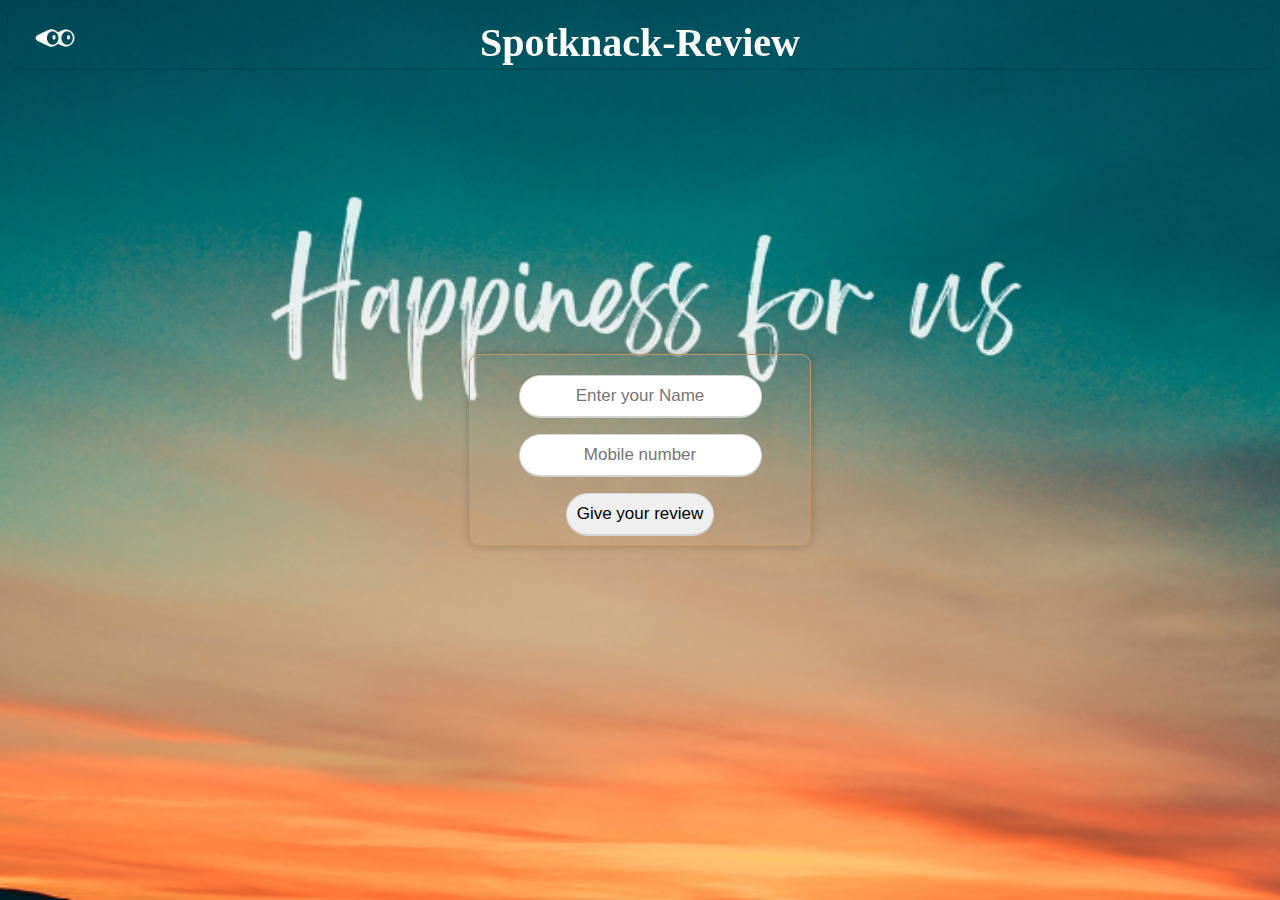
<file: index.html>
<!DOCTYPE html>
<html lang="en">
<head>
    <meta charset="UTF-8">
    <meta name="viewport" content="width=device-width, initial-scale=1.0">
    <title>Spotknack-Review</title>
    <link rel="stylesheet" type="text/css" href="assets/style.css" />
    <link rel="icon" href="assets/images/spt-removebg-preview (1).png" alt="Spotknack">
   
</head>
<body>
<div class="head">
    <nav>
      
   <h1 class="h1">Spotknack-Review</h1>
    <img src="assets/images/logo.png" class="im"/>
</nav>
</div>
<br>
<br>
<br>
<div class="container">
  <form id="myform">
    <div class="contents">
      <input type="text" class="name" placeholder="Enter your Name" required ><p></p>
      <input type="text" class="number" placeholder="Mobile number" required ><p></p>
      <input type="submit" class="submit" value="Give your review">
      
  </form>


</div>

</body>
<script src="/assets/script.js">
    
    </script>

</html>
</file>
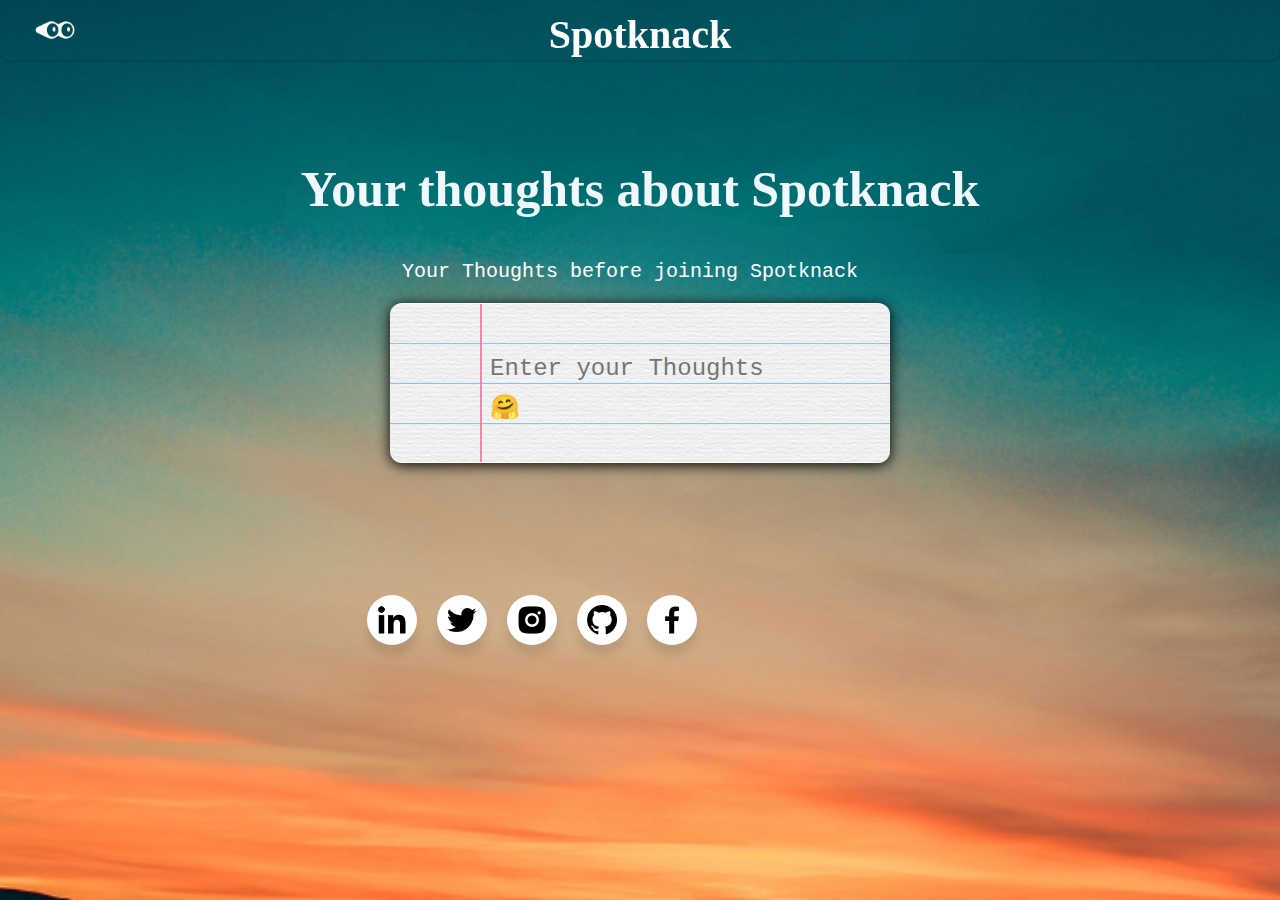
<file: pages/thoughts.html>
<!DOCTYPE html>
<html lang="en">
<head>
    <meta charset="UTF-8">
    <meta name="viewport" content="width=device-width, initial-scale=1.0">
    <title>Thoughts  : )</title>
    <link rel="stylesheet" type="text/css" href="/assets/style1.css" />
    <link rel="stylesheet" type="text/css" href="/assets/style2.css" />
    <link rel="icon" href="/assets/images/spt-removebg-preview (1).png"  alt="Spotknack" />
</head>
<style>
    html{
    background-image: url(/assets/images/happiness-bg.png);
    background-size: cover;
  background-repeat: no-repeat;
    background-attachment: fixed;
    background-position: center;
    font-family: "Poppins", sans-serif;
    }
    .head {
   
   text-align: center;
   color: rgb(0, 0, 0);
   font-size: 15px;
   box-shadow: 0px 1px 1px 1px rgba(0, 0, 0, 0.1);
   border-radius: 10px;
   
   
}
nav {
   display: flex;
   align-items: center;
   justify-content: center;
   padding: 30px 80px;
 }
.h1 {
   padding: 10px 10px 2px 10px;
   word-spacing:4px;
   
   border-radius: 10px;
   background-size: auto;
   color:white;
   font-display: flex;
   position:fixed;
   font-family:'Chiller', 'fantasy';
   font-size:40px;
   text-align: justify;
  
       
   
}
h2{
    font-family:'Chiller', 'fantasy';
   font-size:50px;
   text-align: center;
   margin-top: 100px;
   color: aliceblue;
}
.im{
   position: fixed;
   left: 30px;
   max-height: 50px;
}
#logoo{
  max-height: 36.5px;
  display: flex;
  justify-content: center;
  align-items: center;
}
#icon{
  display: flex;
  margin-left: 200px;
  margin-right: -50px;
  margin-top:-200px;
  justify-content: center;
  align-items: center;
}
</style>
<body>
    <div class="head">
        <nav>
          
       <h1 class="h1">Spotknack</h1>
        <img src="/assets/images/logo.png" class="im"/>
    </nav>
    </div>
    <h2> Your thoughts about Spotknack</h2>
    <br>
    <div id="idea">
      <form id="paper" method="get" action="">
        <div id="margin">Your Thoughts before joining Spotknack</div>
        <textarea placeholder="Enter your Thoughts🤗" id="text" name="text" rows="4" style="overflow: hidden; word-wrap: break-word; resize: none; height: 160px; "></textarea>  
      </form>
    </div>
    <br><br><br>
    <br><br><br><br><br><br><br><br><br>
    <footer class="social-M" id="icon">
              <ul class="wrapper">
                <li class="icon LinkedIn" >
               <span class="tooltip">LinkedIn</span>
                  <a href="https://www.linkedin.com/company/spotknack/" class="LinkedIn"><img src="/assets/images/linkedin.png" alt="" id="logoo"></a>
                </li>
          <li class="icon twitter">
            <span class="tooltip">Spotknack</span>
            <a href="https://www.spotknack.com/?utm_source=linkedin&utm_medium=social-media&utm_campaign=social-media"class="twitter"><img src="/assets/images/twitter.png" alt="" id="logoo"></a>
          </li>
          <li class="icon instagram">
            <span class="tooltip">Instagram</span>
            <a href="https://www.instagram.com/spotknack/" class="instagram"><img src="/assets/images/instagram.png" alt="" id="logoo"></a>
          </li>
          <li class="icon github">
            <span class="tooltip">Github</span>
            <span><i class="github"><img src="/assets/images/github.png" alt="" id="logoo"></i></span>
          </li>
          <li class="icon facebook">
            <span class="tooltip">Facebook</span>
            <a href="https://www.facebook.com/spotknack" class="facebook" ><img src="/assets/images/facebook.png" alt="" id="logoo"></a>
          </li>
        </ul>
      </footer>


</body>
</html>
</file>
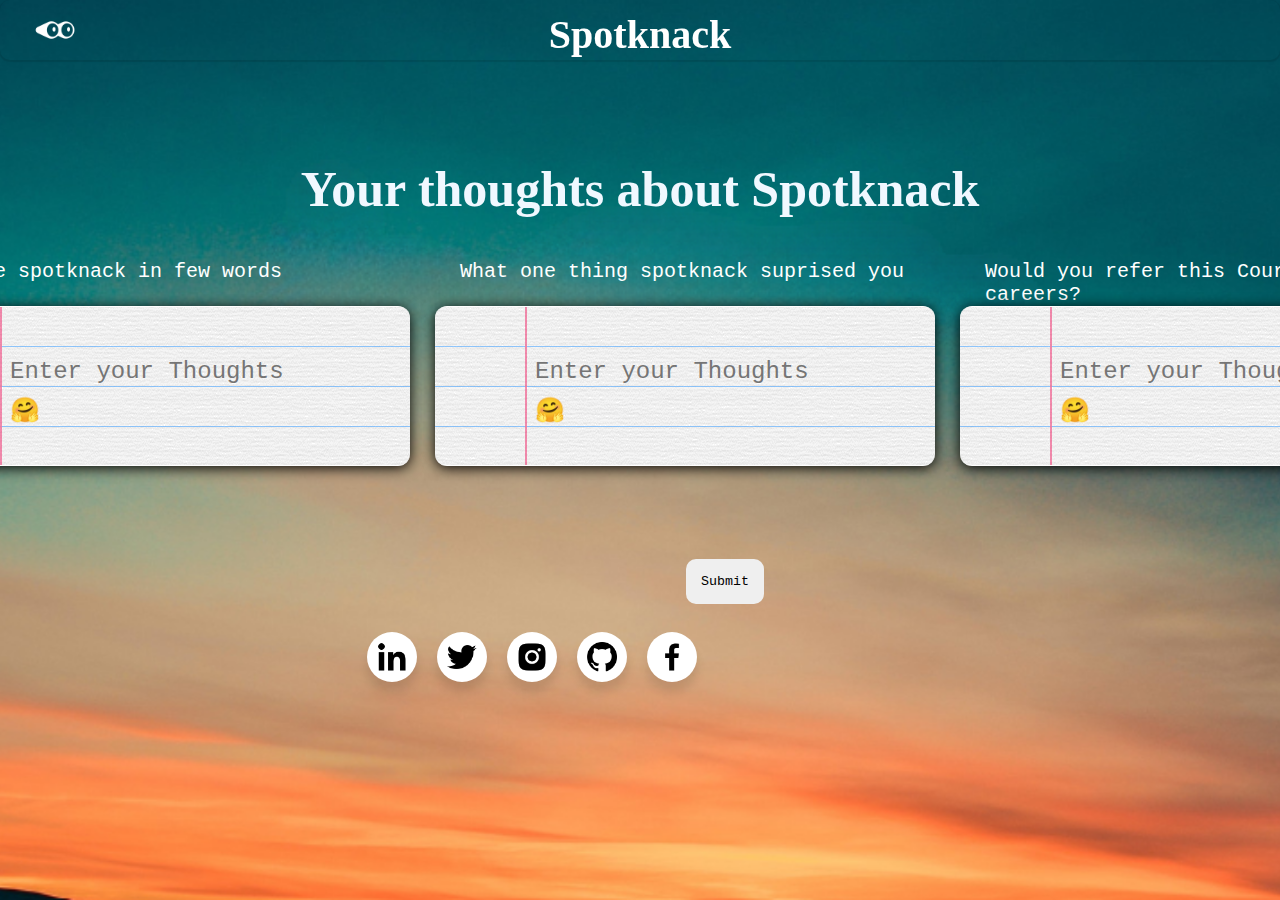
<file: pages/thoughts2.html>
<!DOCTYPE html>
<html lang="en">
<head>
    <meta charset="UTF-8">
    <meta name="viewport" content="width=device-width, initial-scale=1.0">
    <title>Thoughts  : )</title>
    <link rel="stylesheet" type="text/css" href="/assets/style1.css" />
    <link rel="stylesheet" type="text/css" href="/assets/style2.css" />
    <link rel="icon" href="/assets/images/spt-removebg-preview (1).png"  alt="Spotknack" />
</head>
<style>
    html{
    background-image: url(/assets/images/happiness-bg.png);
    background-size: cover;
  background-repeat: no-repeat;
    background-attachment: fixed;
    background-position: center;
    font-family: "Poppins", sans-serif;
    }
    .head {
   
   text-align: center;
   color: rgb(0, 0, 0);
   font-size: 15px;
   box-shadow: 0px 1px 1px 1px rgba(0, 0, 0, 0.1);
   border-radius: 10px;
   
   
}
nav {
   display: flex;
   align-items: center;
   justify-content: center;
   padding: 30px 80px;
 }
.h1 {
   padding: 10px 10px 2px 10px;
   word-spacing:4px;
   
   border-radius: 10px;
   background-size: auto;
   color:white;
   font-display: flex;
   position:fixed;
   font-family:'Chiller', 'fantasy';
   font-size:40px;
   text-align: justify;
  
       
   
}
h2{
    font-family:'Chiller', 'fantasy';
   font-size:50px;
   text-align: center;
   margin-top: 100px;
   color: aliceblue;
}
#margin1{
  margin-left: 100px;
}
#margin2{
  margin-left: 50px;
}
.im{
   position: fixed;
   left: 30px;
   max-height: 50px;
}
#logoo{
  max-height: 36.5px;
  display: flex;
  justify-content: center;
  align-items: center;
}
#icon{
  display: flex;
  margin-left: 800px;
  margin-right: -50px;
  margin-top:-200px;
  justify-content: center;
  align-items: center;
}
button{
  margin-left: 686px;
  padding: 15px;
  margin-right: -50px;
  margin-top:-200px;
  margin-bottom: 20px;
  border-radius: 10px;
}


</style>
<body>
    <div class="head">
        <nav>
          
       <h1 class="h1">Spotknack</h1>
        <img src="/assets/images/logo.png" class="im"/>
    </nav>
    </div>
    <h2> Your thoughts about Spotknack</h2>
    <br>
    <div id="idea" class="slider-container">
      <div class="slide active">
          <form id="paper" method="get" action="">
              <div id="margin1">Describe spotknack in few words</div><br>
              <textarea placeholder="Enter your Thoughts🤗" id="text" name="text" rows="4" style="overflow: hidden;margin-left: 100px; word-wrap: break-word; resize: none; height: 160px;"></textarea>
          </form>
      </div>
      <div class="slide">
          
        <form id="paper" method="get" action="">
          <div id="margin2">What one thing spotknack suprised you</div><br>
          <textarea placeholder="Enter your Thoughts🤗" id="text" name="text" rows="4" style="overflow: hidden; word-wrap: break-word; resize: none; height: 160px;margin-left: 25px;"></textarea>
          
      </form>
      </div>
      <div class="slide">
          
        <form id="paper" method="get" action="">
          <div id="margin2">Would you refer this Course for friends' careers?</div>
          <textarea placeholder="Enter your Thoughts🤗" id="text" name="text" rows="4" style="overflow: hidden; word-wrap: break-word; resize: none; height: 160px;margin-left: 25px; margin-right : 10px ; "></textarea>
          
      </form>
      </div>
      <br>
      
      
  </div>
  <button onclick="location.href='thoughts2.html'">Submit</button>
  
    <br><br><br>
    <br><br><br><br><br><br><br><br><br>
    <footer class="social-M" id="icon">
              <ul class="wrapper">
                <li class="icon LinkedIn" >
               <span class="tooltip">LinkedIn</span>
                  <a href="https://www.linkedin.com/company/spotknack/" class="LinkedIn"><img src="/assets/images/linkedin.png" alt="" id="logoo"></a>
                </li>
          <li class="icon twitter">
            <span class="tooltip">Spotknack</span>
            <a href="https://www.spotknack.com/?utm_source=linkedin&utm_medium=social-media&utm_campaign=social-media"class="twitter"><img src="/assets/images/twitter.png" alt="" id="logoo"></a>
          </li>
          <li class="icon instagram">
            <span class="tooltip">Instagram</span>
            <a href="https://www.instagram.com/spotknack/" class="instagram"><img src="/assets/images/instagram.png" alt="" id="logoo"></a>
          </li>
          <li class="icon github">
            <span class="tooltip">Github</span>
            <span><i class="github"><img src="/assets/images/github.png" alt="" id="logoo"></i></span>
          </li>
          <li class="icon facebook">
            <span class="tooltip">Facebook</span>
            <a href="https://www.facebook.com/spotknack" class="facebook" ><img src="/assets/images/facebook.png" alt="" id="logoo"></a>
          </li>
        </ul>
      </footer>

     <script>
 

     </script>
</body>
</html>
</file>
<file: assets/style.css>
@import url("https://fonts.googleapis.com/css?family=Poppins:400,500,600,700&display=swap");
.head {
   
    text-align: center;
    color: rgb(0, 0, 0);
    font-size: 15px;
    box-shadow: 0px 1px 1px 1px rgba(0, 0, 0, 0.1);
    border-radius: 10px;
    
    
}
nav {
    display: flex;
    align-items: center;
    justify-content: center;
    padding: 30px 80px;
  }
.h1 {
    padding: 10px 10px 2px 10px;
    word-spacing:4px;
    
    border-radius: 10px;
    background-size: auto;
    color:white;
    font-display: flex;
    position:fixed;
    font-family:'Chiller', 'fantasy';
    font-size:40px;
    text-align: justify;
   
        
    
}
.im{
    position: fixed;
    left: 30px;
    max-height: 50px;
}

.container {
  text-align: center;
  padding-left: 100px;
  padding: 20px;
  border: 1px solid rgb(195, 151, 100);
  border-radius: 10px;
  
  box-shadow: 0 0 10px rgba(0, 0, 0, 0.2);
  position: absolute;
  top: 450px;
  left: 50%;
  transform: translate(-50%, -50%);
  width: 300px; 
  height: 150px;
}
.number{
  border-radius: 50px;
  padding: 10px;
  text-align: center;
}
.submit{
  border-radius: 50px;
  padding: 10px;
  text-align: center; 
}
.name{
  border-radius: 50px;
  padding: 10px;
  text-align: center;
}
.name.placeholder{
  text-align: center;
  margin-left: 100px;
  
}
.name:focus::placeholder{
  border-color: #1a75ff;
}
.submit:focus{
  border-color: #1a75ff;
  background-color:lightgreen;
  transition: all 0.3s ease;
}

input {
  
  outline: none;
  padding-left: 10%;
  border-radius: 15px;
  border: 1px solid lightgrey;
  border-bottom-width: 2px;
  font-size: 17px;
  transition: all 0.3s ease;
}
input:focus::placeholder {
  color: #1a75ff;
}


.submit:hover {
  left: 0;
  background-color:lightgreen;
  transition: all 0.6s ease;
}


input:focus {
  border-color: #1a75ff;
}

html{
    background: url(/assets/images/happiness.png);
    background-size: cover;
  background-repeat: no-repeat;
    background-attachment: fixed;
    background-position: center;
    font-family: "Poppins", sans-serif;
}
</file>
<file: assets/style1.css>
@import url("https://fonts.googleapis.com/css?family=Poppins:400,500,600,700&display=swap");
* {
    margin: 0;
    padding: 0;
    box-sizing: border-box;
  }
*:focus,
*:active {
  outline: none !important;
  -webkit-tap-highlight-color: transparent;
}
.wrapper {
  display: inline-flex;
  list-style: none;
}
.social-M{
    float: right;
}
.wrapper .icon {
    
  position: relative;
  background: #ffffff;
  border-radius: 50%;
  padding: 15px;
  margin: 10px;
  width: 50px;
  left: -178%;
  height: 50px;
  font-size: 18px;
  display: flex;
  justify-content: center;
  align-items: center;
  flex-direction: column;
  box-shadow: 0 10px 10px rgba(0, 0, 0, 0.1);
  cursor: pointer;
  transition: all 0.2s cubic-bezier(0.68, -0.55, 0.265, 1.55);
}
.wrapper .tooltip {
  position: absolute;
  top: 0;
  font-size: 14px;
  background: #ffffff;
  color: #ffffff;
  padding: 5px 8px;
  border-radius: 5px;
  box-shadow: 0 10px 10px rgba(0, 0, 0, 0.1);
  opacity: 0;
  pointer-events: none;
  transition: all 0.3s cubic-bezier(0.68, -0.55, 0.265, 1.55);
}

.wrapper .tooltip::before {
  position: absolute;
  content: "";
  height: 8px;
  width: 8px;
  background: #ffffff;
  bottom: -3px;
  left: 50%;
  transform: translate(-50%) rotate(45deg);
  transition: all 0.3s cubic-bezier(0.68, -0.55, 0.265, 1.55);
}

.wrapper .icon:hover .tooltip {
  top: -45px;
  opacity: 1;
  visibility: visible;
  pointer-events: auto;
}

.wrapper .icon:hover span,
.wrapper .icon:hover .tooltip {
  text-shadow: 0px -1px 0px rgba(0, 0, 0, 0.1);
}

.wrapper .facebook:hover,
.wrapper .facebook:hover .tooltip,
.wrapper .facebook:hover .tooltip::before {
  background: #1877f2;
  color: #ffffff;
}

.wrapper .twitter:hover,
.wrapper .twitter:hover .tooltip,
.wrapper .twitter:hover .tooltip::before {
  background: #1e1d1d;
  color: #ffffff;
}

.wrapper .instagram:hover,
.wrapper .instagram:hover .tooltip,
.wrapper .instagram:hover .tooltip::before {
  background: #e00830;
  color: #ffffff;
}

.wrapper .github:hover,
.wrapper .github:hover .tooltip,
.wrapper .github:hover .tooltip::before {
  background: #111111d8;
  color: #ffffff;
}

.wrapper .LinkedIn:hover,
.wrapper .LinkedIn:hover .tooltip,
.wrapper .LinkedIn:hover .tooltip::before {
  background: #1f95e4;
  color: #ffffff;
}
</file>
<file: assets/style2.css>
@import url("https://fonts.googleapis.com/css?family=Poppins:400,500,600,700&display=swap");
* {
    outline:none;
      border:none;
      margin:0px;
      padding:0px;
      font-family:Courier, monospace;
  }
  #paper {
      color:#FFF;
      font-size:20px;
  }
  #margin {
      margin-left:12px;
      margin-bottom:20px;
      
  }
  #text {
      width:500px;
      overflow:hidden;
      background-color:#FFF;
      color:#222;
      font-family:Courier, monospace;
      font-weight:normal;
      font-size:24px;
      resize:none;
      line-height:40px;
      padding-left:100px;
      padding-right:100px;
      padding-top:45px;
      padding-bottom:34px;
      background-image:url(/assets/images/lines.png), url(/assets/images/paper.png);
      background-repeat:repeat-y, repeat;
      -webkit-border-radius:12px;
      border-radius:12px;
      -webkit-box-shadow: 0px 2px 14px #000;
      box-shadow: 0px 2px 14px #000;
      border-top:1px solid #FFF;
      border-bottom:1px solid #FFF;
  }

  #idea {
      width:700px;
      height:auto;
      margin-left:auto;
      margin-right:auto;
      margin-top:24px;
      margin-bottom:100px;
      display: flex;
      justify-content: center;
      align-items: center;
  }
</file>
